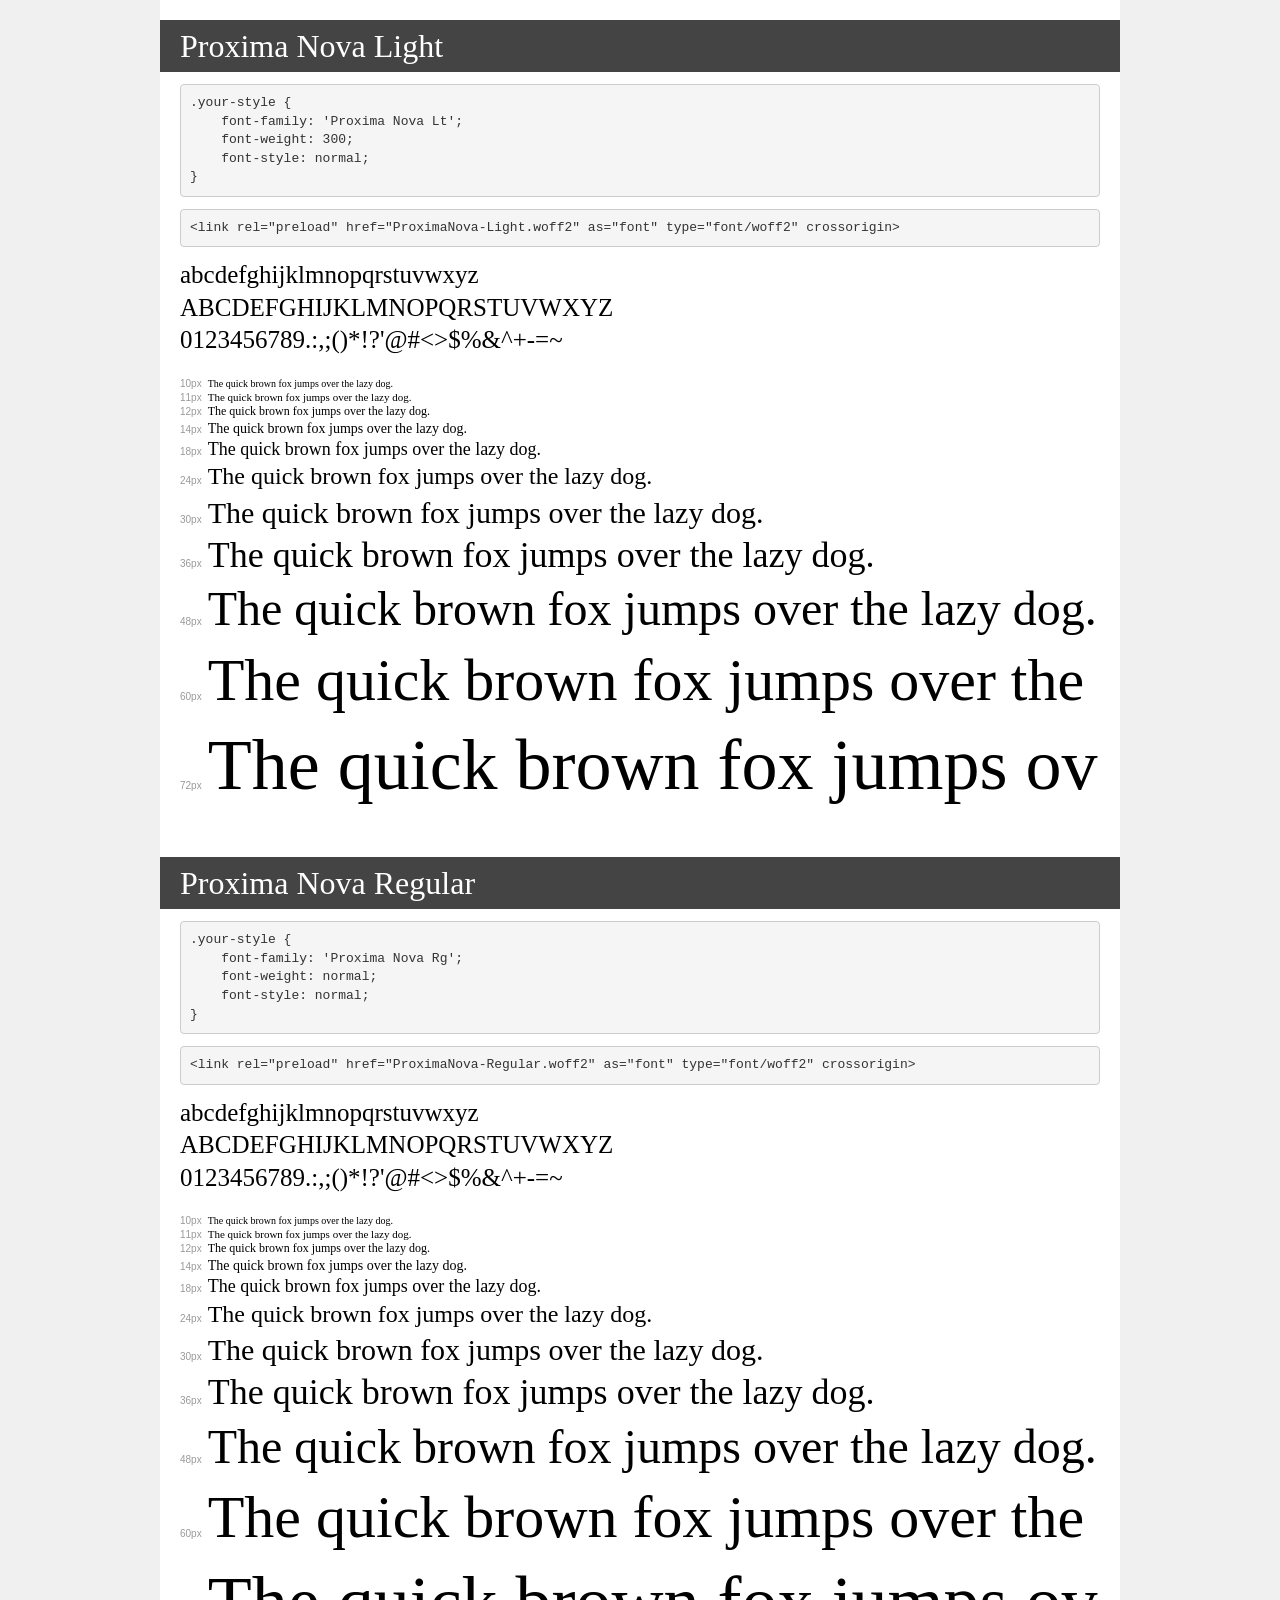
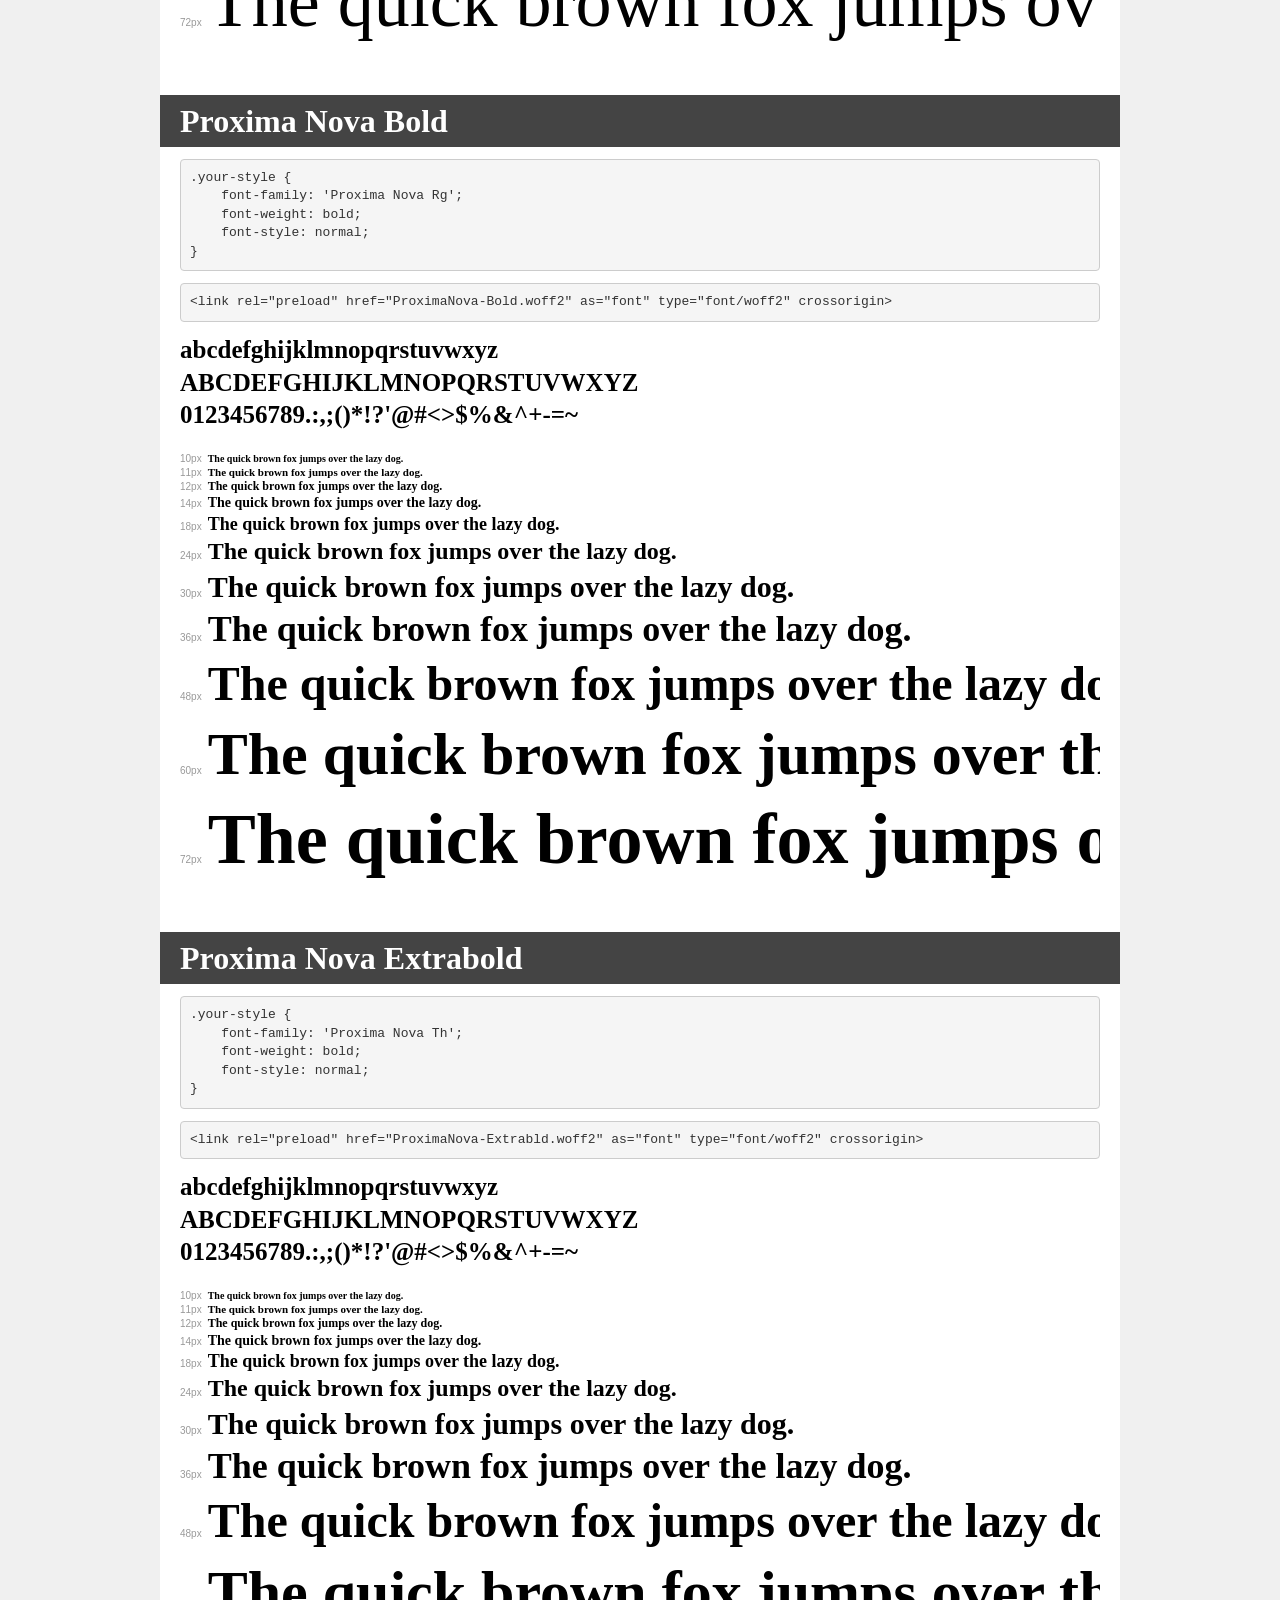
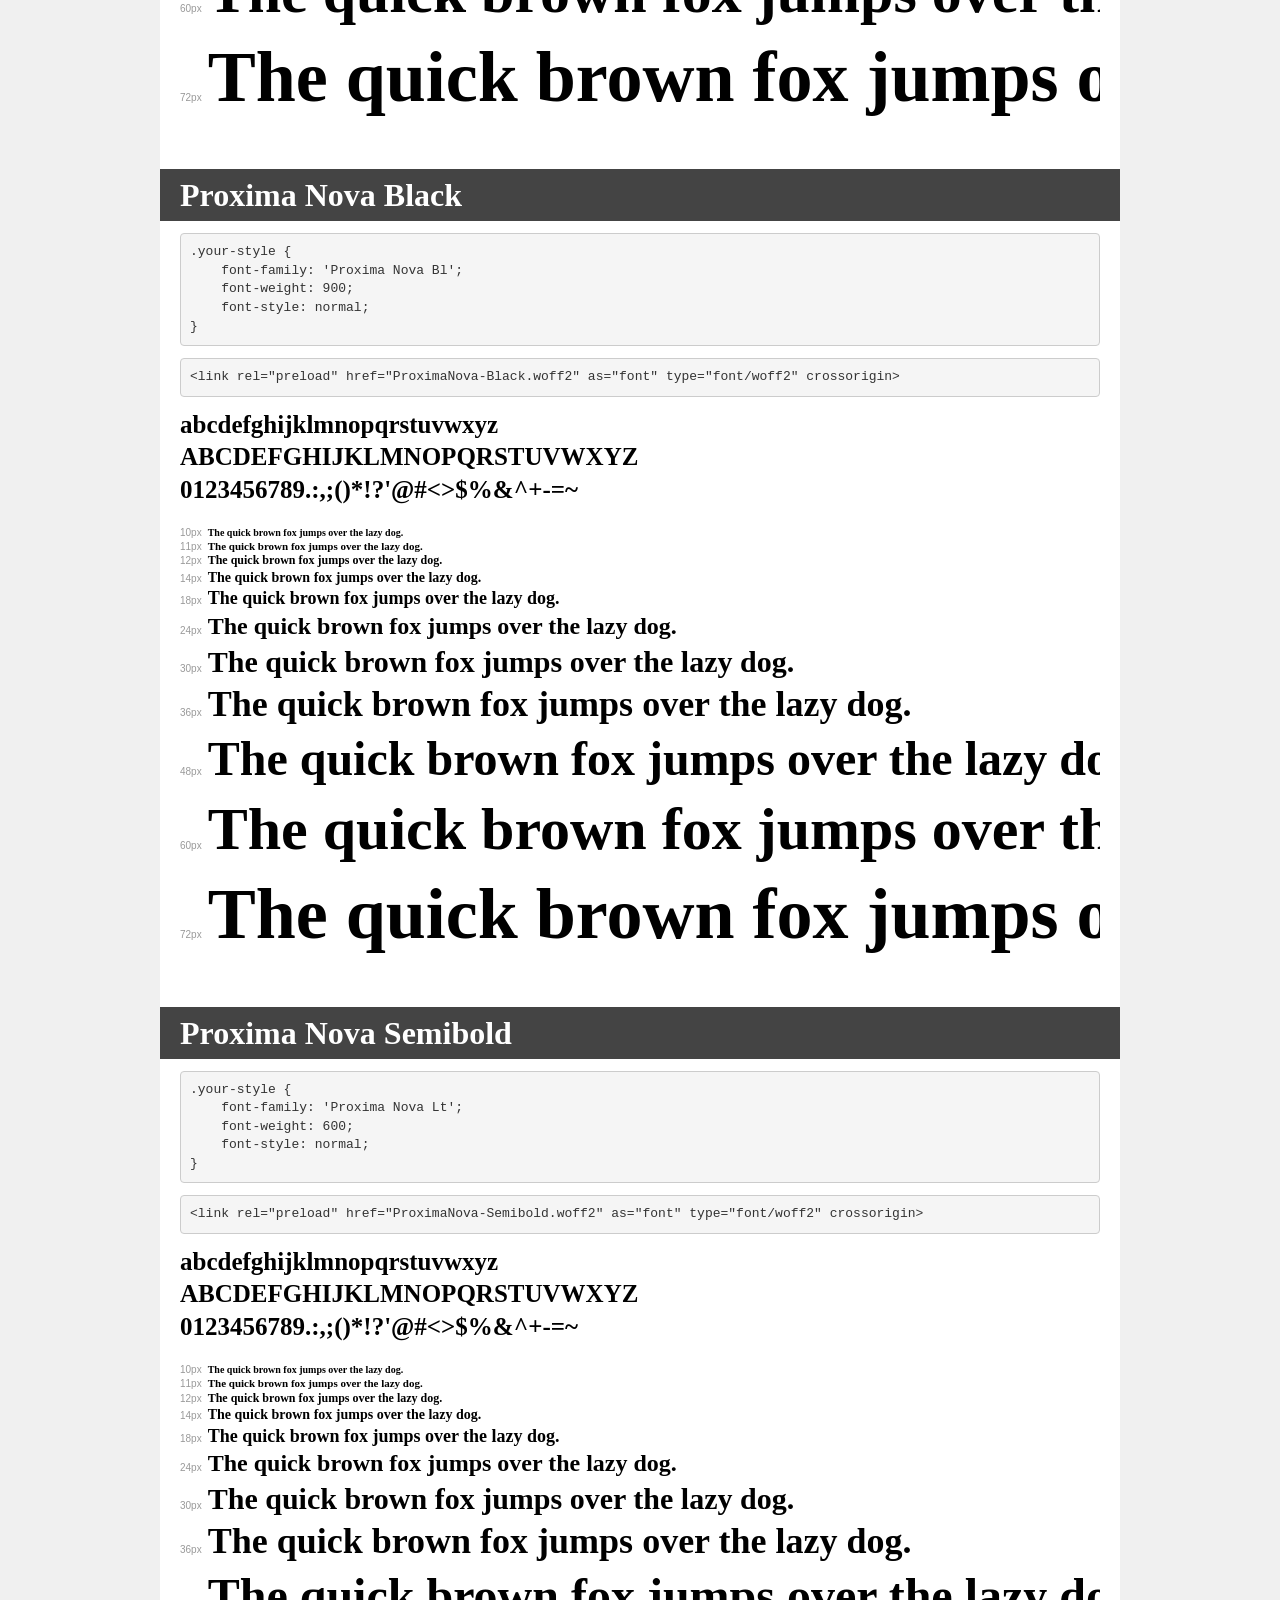
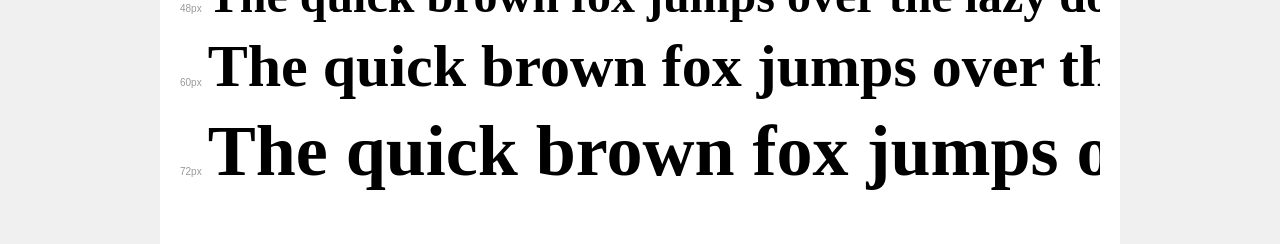
<file: fonts/demo.html>
<!DOCTYPE html>
<html lang="en">
<head>
    <meta charset="utf-8">
    <meta http-equiv="X-UA-Compatible" content="IE=edge">
    <meta name="viewport" content="width=device-width, initial-scale=1">
    <meta name="robots" content="noindex, noarchive">
    <meta name="format-detection" content="telephone=no">
    <title>Transfonter demo</title>
    <link href="stylesheet.css" rel="stylesheet">
    <style>
        /*
        http://meyerweb.com/eric/tools/css/reset/
        v2.0 | 20110126
        License: none (public domain)
        */
        html, body, div, span, applet, object, iframe,
        h1, h2, h3, h4, h5, h6, p, blockquote, pre,
        a, abbr, acronym, address, big, cite, code,
        del, dfn, em, img, ins, kbd, q, s, samp,
        small, strike, strong, sub, sup, tt, var,
        b, u, i, center,
        dl, dt, dd, ol, ul, li,
        fieldset, form, label, legend,
        table, caption, tbody, tfoot, thead, tr, th, td,
        article, aside, canvas, details, embed,
        figure, figcaption, footer, header, hgroup,
        menu, nav, output, ruby, section, summary,
        time, mark, audio, video {
            margin: 0;
            padding: 0;
            border: 0;
            font-size: 100%;
            font: inherit;
            vertical-align: baseline;
        }
        /* HTML5 display-role reset for older browsers */
        article, aside, details, figcaption, figure,
        footer, header, hgroup, menu, nav, section {
            display: block;
        }
        body {
            line-height: 1;
        }
        ol, ul {
            list-style: none;
        }
        blockquote, q {
            quotes: none;
        }
        blockquote:before, blockquote:after,
        q:before, q:after {
            content: '';
            content: none;
        }
        table {
            border-collapse: collapse;
            border-spacing: 0;
        }
        /* demo styles */
        body {
            background: #f0f0f0;
            color: #000;
        }
        .page {
            background: #fff;
            width: 920px;
            margin: 0 auto;
            padding: 20px 20px 0 20px;
            overflow: hidden;
        }
        .font-container {
            overflow-x: auto;
            overflow-y: hidden;
            margin-bottom: 40px;
            line-height: 1.3;
            white-space: nowrap;
            padding-bottom: 5px;
        }
        h1 {
            position: relative;
            background: #444;
            font-size: 32px;
            color: #fff;
            padding: 10px 20px;
            margin: 0 -20px 12px -20px;
        }
        .letters {
            font-size: 25px;
            margin-bottom: 20px;
        }
        .s10:before {
            content: '10px';
        }
        .s11:before {
            content: '11px';
        }
        .s12:before {
            content: '12px';
        }
        .s14:before {
            content: '14px';
        }
        .s18:before {
            content: '18px';
        }
        .s24:before {
            content: '24px';
        }
        .s30:before {
            content: '30px';
        }
        .s36:before {
            content: '36px';
        }
        .s48:before {
            content: '48px';
        }
        .s60:before {
            content: '60px';
        }
        .s72:before {
            content: '72px';
        }
        .s10:before, .s11:before, .s12:before, .s14:before,
        .s18:before, .s24:before, .s30:before, .s36:before,
        .s48:before, .s60:before, .s72:before {
            font-family: Arial, sans-serif;
            font-size: 10px;
            font-weight: normal;
            font-style: normal;
            color: #999;
            padding-right: 6px;
        }
        pre {
            display: block;
            padding: 9px;
            margin: 0 0 12px;
            font-family: Monaco, Menlo, Consolas, "Courier New", monospace;
            font-size: 13px;
            line-height: 1.428571429;
            color: #333;
            font-weight: normal;
            font-style: normal;
            background-color: #f5f5f5;
            border: 1px solid #ccc;
            overflow-x: auto;
            border-radius: 4px;
        }
        /* responsive */
        @media (max-width: 959px) {
            .page {
                width: auto;
                margin: 0;
            }
        }
    </style>
</head>
<body>
<div class="page">
    <div class="demo">
        <h1 style="font-family: 'Proxima Nova Lt'; font-weight: 300; font-style: normal;">Proxima Nova Light</h1>
        <pre title="Usage">.your-style {
    font-family: 'Proxima Nova Lt';
    font-weight: 300;
    font-style: normal;
}</pre>
        <pre title="Preload (optional)">
&lt;link rel=&quot;preload&quot; href=&quot;ProximaNova-Light.woff2&quot; as=&quot;font&quot; type=&quot;font/woff2&quot; crossorigin&gt;</pre>
        <div class="font-container" style="font-family: 'Proxima Nova Lt'; font-weight: 300; font-style: normal;">
            <p class="letters">
                abcdefghijklmnopqrstuvwxyz<br>
ABCDEFGHIJKLMNOPQRSTUVWXYZ<br>
                0123456789.:,;()*!?'@#&lt;&gt;$%&^+-=~
            </p>
            <p class="s10" style="font-size: 10px;">The quick brown fox jumps over the lazy dog.</p>
            <p class="s11" style="font-size: 11px;">The quick brown fox jumps over the lazy dog.</p>
            <p class="s12" style="font-size: 12px;">The quick brown fox jumps over the lazy dog.</p>
            <p class="s14" style="font-size: 14px;">The quick brown fox jumps over the lazy dog.</p>
            <p class="s18" style="font-size: 18px;">The quick brown fox jumps over the lazy dog.</p>
            <p class="s24" style="font-size: 24px;">The quick brown fox jumps over the lazy dog.</p>
            <p class="s30" style="font-size: 30px;">The quick brown fox jumps over the lazy dog.</p>
            <p class="s36" style="font-size: 36px;">The quick brown fox jumps over the lazy dog.</p>
            <p class="s48" style="font-size: 48px;">The quick brown fox jumps over the lazy dog.</p>
            <p class="s60" style="font-size: 60px;">The quick brown fox jumps over the lazy dog.</p>
            <p class="s72" style="font-size: 72px;">The quick brown fox jumps over the lazy dog.</p>
        </div>
    </div>

    <div class="demo">
        <h1 style="font-family: 'Proxima Nova Rg'; font-weight: normal; font-style: normal;">Proxima Nova Regular</h1>
        <pre title="Usage">.your-style {
    font-family: 'Proxima Nova Rg';
    font-weight: normal;
    font-style: normal;
}</pre>
        <pre title="Preload (optional)">
&lt;link rel=&quot;preload&quot; href=&quot;ProximaNova-Regular.woff2&quot; as=&quot;font&quot; type=&quot;font/woff2&quot; crossorigin&gt;</pre>
        <div class="font-container" style="font-family: 'Proxima Nova Rg'; font-weight: normal; font-style: normal;">
            <p class="letters">
                abcdefghijklmnopqrstuvwxyz<br>
ABCDEFGHIJKLMNOPQRSTUVWXYZ<br>
                0123456789.:,;()*!?'@#&lt;&gt;$%&^+-=~
            </p>
            <p class="s10" style="font-size: 10px;">The quick brown fox jumps over the lazy dog.</p>
            <p class="s11" style="font-size: 11px;">The quick brown fox jumps over the lazy dog.</p>
            <p class="s12" style="font-size: 12px;">The quick brown fox jumps over the lazy dog.</p>
            <p class="s14" style="font-size: 14px;">The quick brown fox jumps over the lazy dog.</p>
            <p class="s18" style="font-size: 18px;">The quick brown fox jumps over the lazy dog.</p>
            <p class="s24" style="font-size: 24px;">The quick brown fox jumps over the lazy dog.</p>
            <p class="s30" style="font-size: 30px;">The quick brown fox jumps over the lazy dog.</p>
            <p class="s36" style="font-size: 36px;">The quick brown fox jumps over the lazy dog.</p>
            <p class="s48" style="font-size: 48px;">The quick brown fox jumps over the lazy dog.</p>
            <p class="s60" style="font-size: 60px;">The quick brown fox jumps over the lazy dog.</p>
            <p class="s72" style="font-size: 72px;">The quick brown fox jumps over the lazy dog.</p>
        </div>
    </div>

    <div class="demo">
        <h1 style="font-family: 'Proxima Nova Rg'; font-weight: bold; font-style: normal;">Proxima Nova Bold</h1>
        <pre title="Usage">.your-style {
    font-family: 'Proxima Nova Rg';
    font-weight: bold;
    font-style: normal;
}</pre>
        <pre title="Preload (optional)">
&lt;link rel=&quot;preload&quot; href=&quot;ProximaNova-Bold.woff2&quot; as=&quot;font&quot; type=&quot;font/woff2&quot; crossorigin&gt;</pre>
        <div class="font-container" style="font-family: 'Proxima Nova Rg'; font-weight: bold; font-style: normal;">
            <p class="letters">
                abcdefghijklmnopqrstuvwxyz<br>
ABCDEFGHIJKLMNOPQRSTUVWXYZ<br>
                0123456789.:,;()*!?'@#&lt;&gt;$%&^+-=~
            </p>
            <p class="s10" style="font-size: 10px;">The quick brown fox jumps over the lazy dog.</p>
            <p class="s11" style="font-size: 11px;">The quick brown fox jumps over the lazy dog.</p>
            <p class="s12" style="font-size: 12px;">The quick brown fox jumps over the lazy dog.</p>
            <p class="s14" style="font-size: 14px;">The quick brown fox jumps over the lazy dog.</p>
            <p class="s18" style="font-size: 18px;">The quick brown fox jumps over the lazy dog.</p>
            <p class="s24" style="font-size: 24px;">The quick brown fox jumps over the lazy dog.</p>
            <p class="s30" style="font-size: 30px;">The quick brown fox jumps over the lazy dog.</p>
            <p class="s36" style="font-size: 36px;">The quick brown fox jumps over the lazy dog.</p>
            <p class="s48" style="font-size: 48px;">The quick brown fox jumps over the lazy dog.</p>
            <p class="s60" style="font-size: 60px;">The quick brown fox jumps over the lazy dog.</p>
            <p class="s72" style="font-size: 72px;">The quick brown fox jumps over the lazy dog.</p>
        </div>
    </div>

    <div class="demo">
        <h1 style="font-family: 'Proxima Nova Th'; font-weight: bold; font-style: normal;">Proxima Nova Extrabold</h1>
        <pre title="Usage">.your-style {
    font-family: 'Proxima Nova Th';
    font-weight: bold;
    font-style: normal;
}</pre>
        <pre title="Preload (optional)">
&lt;link rel=&quot;preload&quot; href=&quot;ProximaNova-Extrabld.woff2&quot; as=&quot;font&quot; type=&quot;font/woff2&quot; crossorigin&gt;</pre>
        <div class="font-container" style="font-family: 'Proxima Nova Th'; font-weight: bold; font-style: normal;">
            <p class="letters">
                abcdefghijklmnopqrstuvwxyz<br>
ABCDEFGHIJKLMNOPQRSTUVWXYZ<br>
                0123456789.:,;()*!?'@#&lt;&gt;$%&^+-=~
            </p>
            <p class="s10" style="font-size: 10px;">The quick brown fox jumps over the lazy dog.</p>
            <p class="s11" style="font-size: 11px;">The quick brown fox jumps over the lazy dog.</p>
            <p class="s12" style="font-size: 12px;">The quick brown fox jumps over the lazy dog.</p>
            <p class="s14" style="font-size: 14px;">The quick brown fox jumps over the lazy dog.</p>
            <p class="s18" style="font-size: 18px;">The quick brown fox jumps over the lazy dog.</p>
            <p class="s24" style="font-size: 24px;">The quick brown fox jumps over the lazy dog.</p>
            <p class="s30" style="font-size: 30px;">The quick brown fox jumps over the lazy dog.</p>
            <p class="s36" style="font-size: 36px;">The quick brown fox jumps over the lazy dog.</p>
            <p class="s48" style="font-size: 48px;">The quick brown fox jumps over the lazy dog.</p>
            <p class="s60" style="font-size: 60px;">The quick brown fox jumps over the lazy dog.</p>
            <p class="s72" style="font-size: 72px;">The quick brown fox jumps over the lazy dog.</p>
        </div>
    </div>

    <div class="demo">
        <h1 style="font-family: 'Proxima Nova Bl'; font-weight: 900; font-style: normal;">Proxima Nova Black</h1>
        <pre title="Usage">.your-style {
    font-family: 'Proxima Nova Bl';
    font-weight: 900;
    font-style: normal;
}</pre>
        <pre title="Preload (optional)">
&lt;link rel=&quot;preload&quot; href=&quot;ProximaNova-Black.woff2&quot; as=&quot;font&quot; type=&quot;font/woff2&quot; crossorigin&gt;</pre>
        <div class="font-container" style="font-family: 'Proxima Nova Bl'; font-weight: 900; font-style: normal;">
            <p class="letters">
                abcdefghijklmnopqrstuvwxyz<br>
ABCDEFGHIJKLMNOPQRSTUVWXYZ<br>
                0123456789.:,;()*!?'@#&lt;&gt;$%&^+-=~
            </p>
            <p class="s10" style="font-size: 10px;">The quick brown fox jumps over the lazy dog.</p>
            <p class="s11" style="font-size: 11px;">The quick brown fox jumps over the lazy dog.</p>
            <p class="s12" style="font-size: 12px;">The quick brown fox jumps over the lazy dog.</p>
            <p class="s14" style="font-size: 14px;">The quick brown fox jumps over the lazy dog.</p>
            <p class="s18" style="font-size: 18px;">The quick brown fox jumps over the lazy dog.</p>
            <p class="s24" style="font-size: 24px;">The quick brown fox jumps over the lazy dog.</p>
            <p class="s30" style="font-size: 30px;">The quick brown fox jumps over the lazy dog.</p>
            <p class="s36" style="font-size: 36px;">The quick brown fox jumps over the lazy dog.</p>
            <p class="s48" style="font-size: 48px;">The quick brown fox jumps over the lazy dog.</p>
            <p class="s60" style="font-size: 60px;">The quick brown fox jumps over the lazy dog.</p>
            <p class="s72" style="font-size: 72px;">The quick brown fox jumps over the lazy dog.</p>
        </div>
    </div>

    <div class="demo">
        <h1 style="font-family: 'Proxima Nova Lt'; font-weight: 600; font-style: normal;">Proxima Nova Semibold</h1>
        <pre title="Usage">.your-style {
    font-family: 'Proxima Nova Lt';
    font-weight: 600;
    font-style: normal;
}</pre>
        <pre title="Preload (optional)">
&lt;link rel=&quot;preload&quot; href=&quot;ProximaNova-Semibold.woff2&quot; as=&quot;font&quot; type=&quot;font/woff2&quot; crossorigin&gt;</pre>
        <div class="font-container" style="font-family: 'Proxima Nova Lt'; font-weight: 600; font-style: normal;">
            <p class="letters">
                abcdefghijklmnopqrstuvwxyz<br>
ABCDEFGHIJKLMNOPQRSTUVWXYZ<br>
                0123456789.:,;()*!?'@#&lt;&gt;$%&^+-=~
            </p>
            <p class="s10" style="font-size: 10px;">The quick brown fox jumps over the lazy dog.</p>
            <p class="s11" style="font-size: 11px;">The quick brown fox jumps over the lazy dog.</p>
            <p class="s12" style="font-size: 12px;">The quick brown fox jumps over the lazy dog.</p>
            <p class="s14" style="font-size: 14px;">The quick brown fox jumps over the lazy dog.</p>
            <p class="s18" style="font-size: 18px;">The quick brown fox jumps over the lazy dog.</p>
            <p class="s24" style="font-size: 24px;">The quick brown fox jumps over the lazy dog.</p>
            <p class="s30" style="font-size: 30px;">The quick brown fox jumps over the lazy dog.</p>
            <p class="s36" style="font-size: 36px;">The quick brown fox jumps over the lazy dog.</p>
            <p class="s48" style="font-size: 48px;">The quick brown fox jumps over the lazy dog.</p>
            <p class="s60" style="font-size: 60px;">The quick brown fox jumps over the lazy dog.</p>
            <p class="s72" style="font-size: 72px;">The quick brown fox jumps over the lazy dog.</p>
        </div>
    </div>

</div>
</body>
</html>
</file>
<file: fonts/stylesheet.css>
@font-face {
    font-family: 'Proxima Nova';
    src: url('ProximaNova-Light.woff2') format('woff2'),
        url('ProximaNova-Light.woff') format('woff');
    font-weight: 300;
    font-style: normal;
    font-display: swap;
}

@font-face {
    font-family: 'Proxima Nova';
    src: url('ProximaNova-Regular.woff2') format('woff2'),
        url('ProximaNova-Regular.woff') format('woff');
    font-weight: 400;
    font-style: normal;
    font-display: swap;
}

@font-face {
    font-family: 'Proxima Nova';
    src: url('ProximaNova-Bold.woff2') format('woff2'),
        url('ProximaNova-Bold.woff') format('woff');
    font-weight: 700;
    font-style: normal;
    font-display: swap;
}

@font-face {
    font-family: 'Proxima Nova';
    src: url('ProximaNova-Extrabld.woff2') format('woff2'),
        url('ProximaNova-Extrabld.woff') format('woff');
    font-weight: 800;
    font-style: normal;
    font-display: swap;
}

@font-face {
    font-family: 'Proxima Nova';
    src: url('ProximaNova-Black.woff2') format('woff2'),
        url('ProximaNova-Black.woff') format('woff');
    font-weight: 900;
    font-style: normal;
    font-display: swap;
}

@font-face {
    font-family: 'Proxima Nova';
    src: url('ProximaNova-Semibold.woff2') format('woff2'),
        url('ProximaNova-Semibold.woff') format('woff');
    font-weight: 600;
    font-style: normal;
    font-display: swap;
}
</file>
